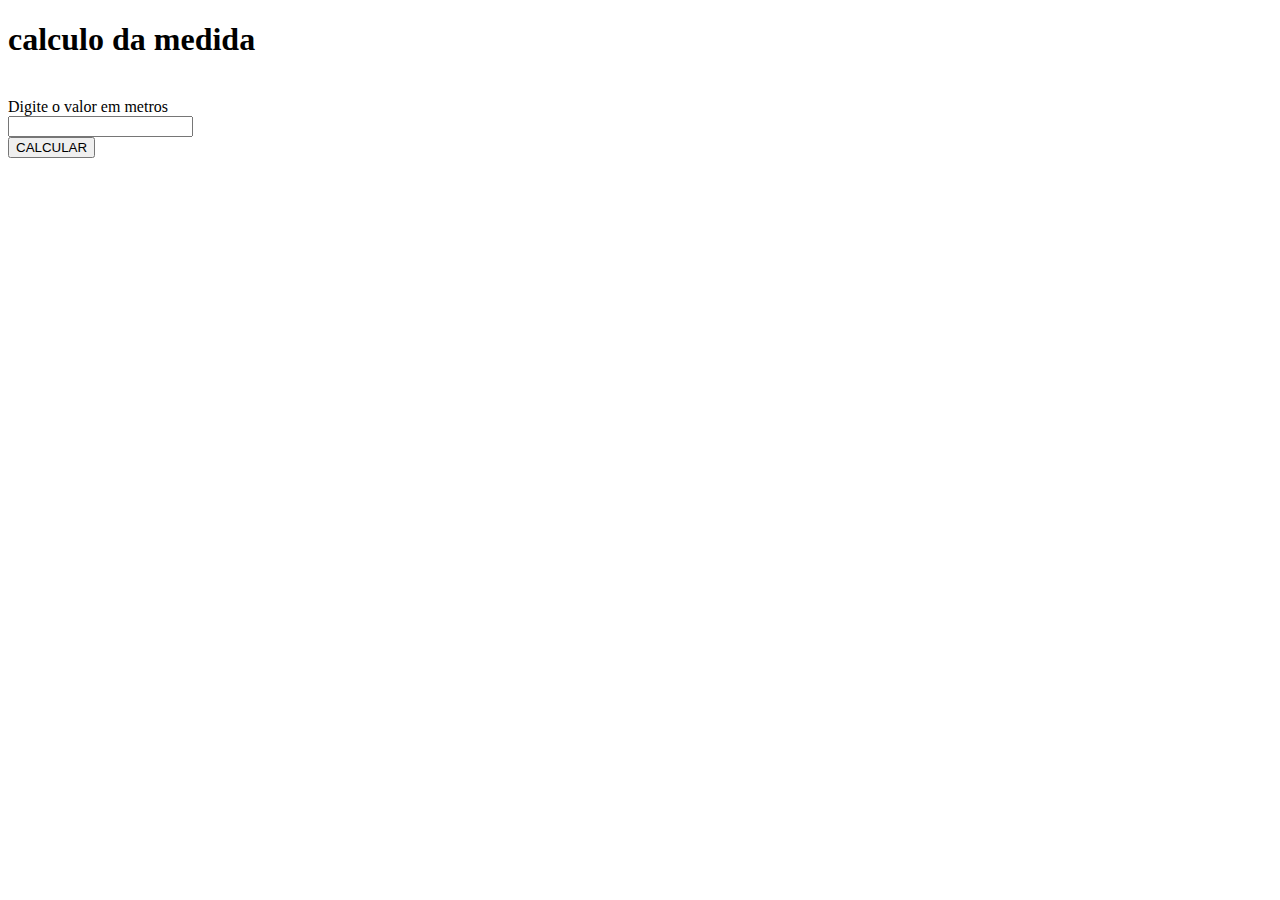
<file: lista01js/index.html>
<!DOCTYPE html>
<html lang="en">
<head>
    <meta charset="UTF-8">
    <meta name="viewport" content="width=device-width, initial-scale=1.0">
    <title>Conversão de medidas</title>
</head>
<body>
    <h1>calculo da medida</h1>
    <br>
    <div>
        <label for="n1">Digite o valor em metros</label><br>
        <input type="number" id="n1"><br>
        <button onclick="trans()">CALCULAR</button><br>
        <h2 id="resp"></h2> 
    </div>

     <script src="script.js"></script>
</body>
</html>
</file>
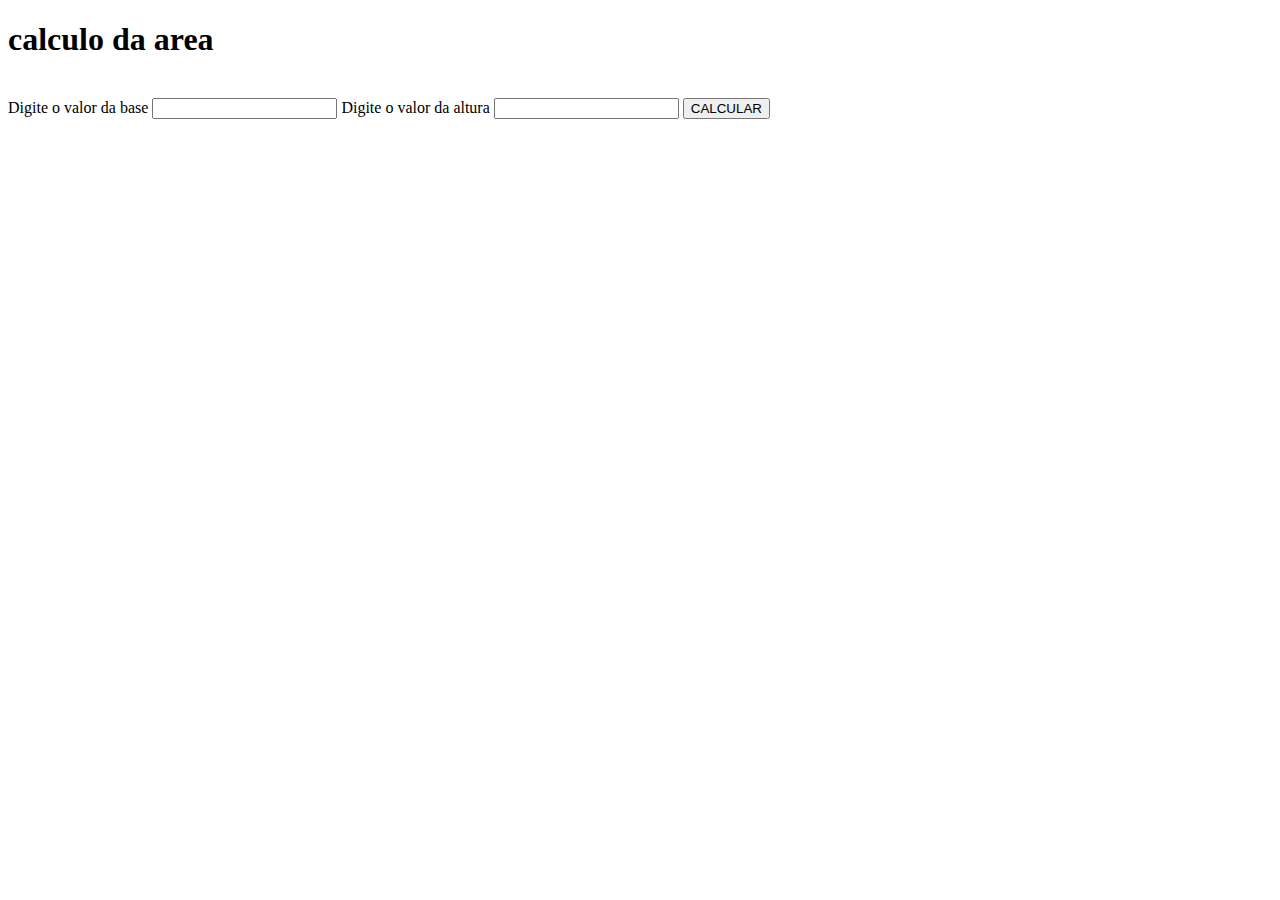
<file: lista02js/index.html>
<!DOCTYPE html>
<html lang="en">
<head>
    <meta charset="UTF-8">
    <meta name="viewport" content="width=device-width, initial-scale=1.0">
    <title>Area do retangulo</title>
</head>
<body>
    <h1>calculo da area</h1>
    <br>
    <div>
    <label for="base">Digite o valor da base</label>
    <input type="number"  id="base">
    <label for="altura">Digite o valor da altura</label>
    <input type="number" id="altura">
    <button onclick="trans()">CALCULAR</button><br>
    <h2 id="resp"></h2>
    </div>
    
    <script src="script.js"></script>
</body>
</html>
</file>
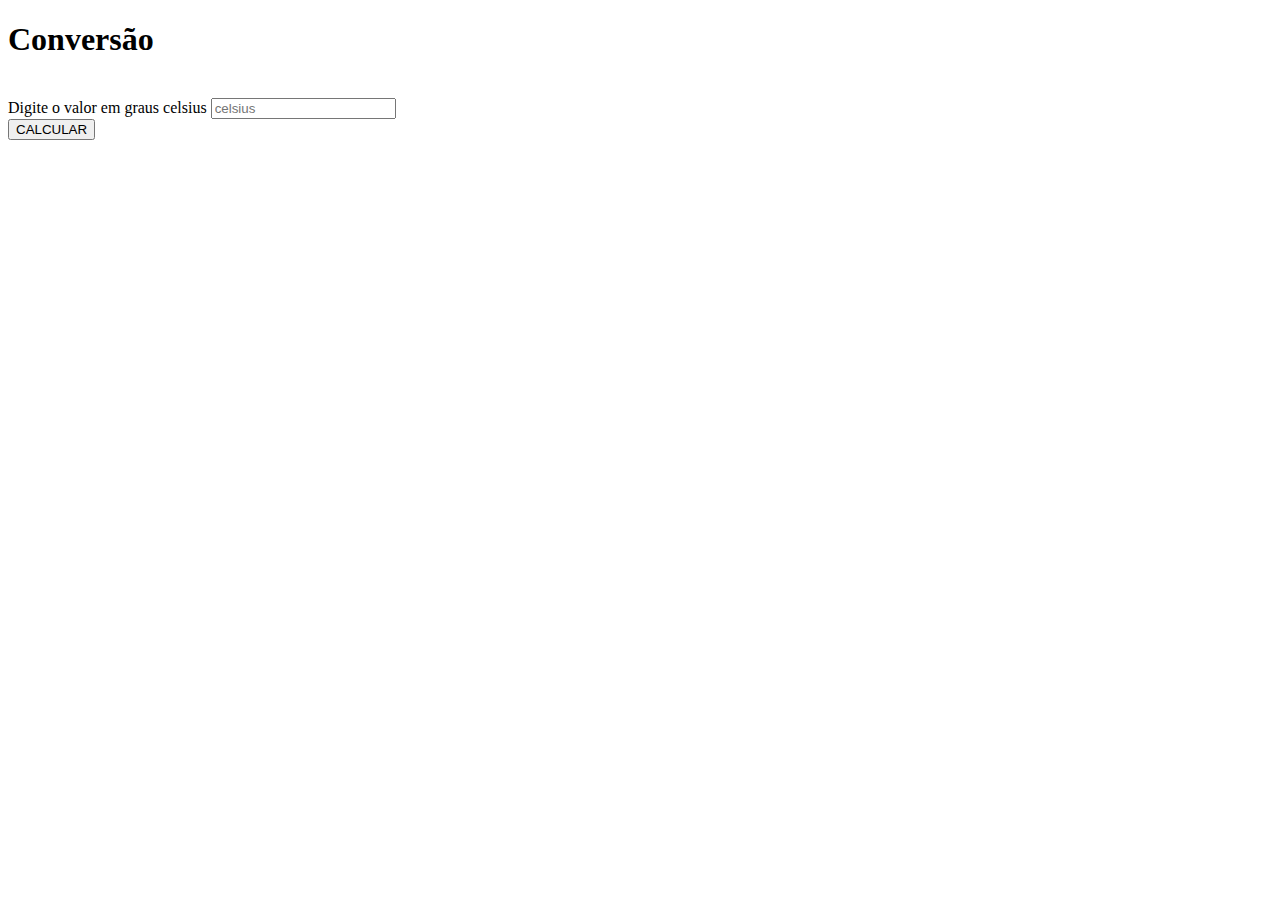
<file: lista03js/index.html>
<!DOCTYPE html>
<html lang="en">
<head>
    <meta charset="UTF-8">
    <meta name="viewport" content="width=device-width, initial-scale=1.0">
    <title>Conversão de Temperatura</title>   
</head>
<body>
     <h1>Conversão</h1>
    <br>
    <div>
    <label >Digite o valor em graus celsius</label>
    <input type="number" placeholder="celsius"  id="celsius">
    </div>
    <button onclick="conv()">CALCULAR</button><br>
    <h2 id="resp"></h2>

     <script src="script.js"></script>

</body>
</html>
</file>
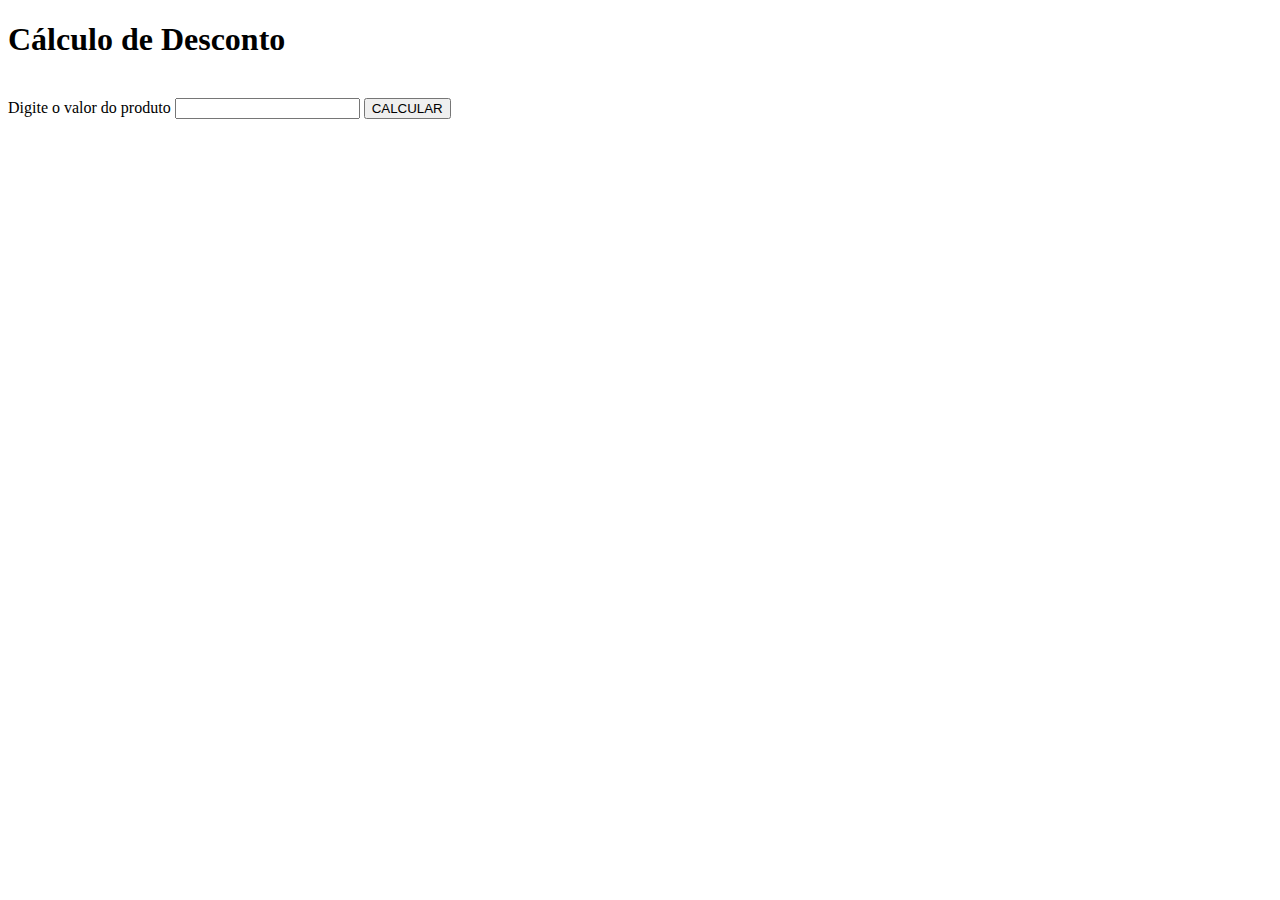
<file: lista04js/index.html>
<!DOCTYPE html>
<html lang="en">
<head>
    <meta charset="UTF-8">
    <meta name="viewport" content="width=device-width, initial-scale=1.0">
    <title>Cálculo de Desconto</title>
</head>
<body>
     <h1>Cálculo de Desconto</h1>
    <br>
    <div>
        <label for="">Digite o valor do produto</label>
        <input type="number" id="valor">
        <button onclick="trans()">CALCULAR</button><br>
    <h2 id="resp"></h2>
    <h3 id="desc"></h3>
    </div>
     <script src="script.js"></script>
</body>
</html>
</file>
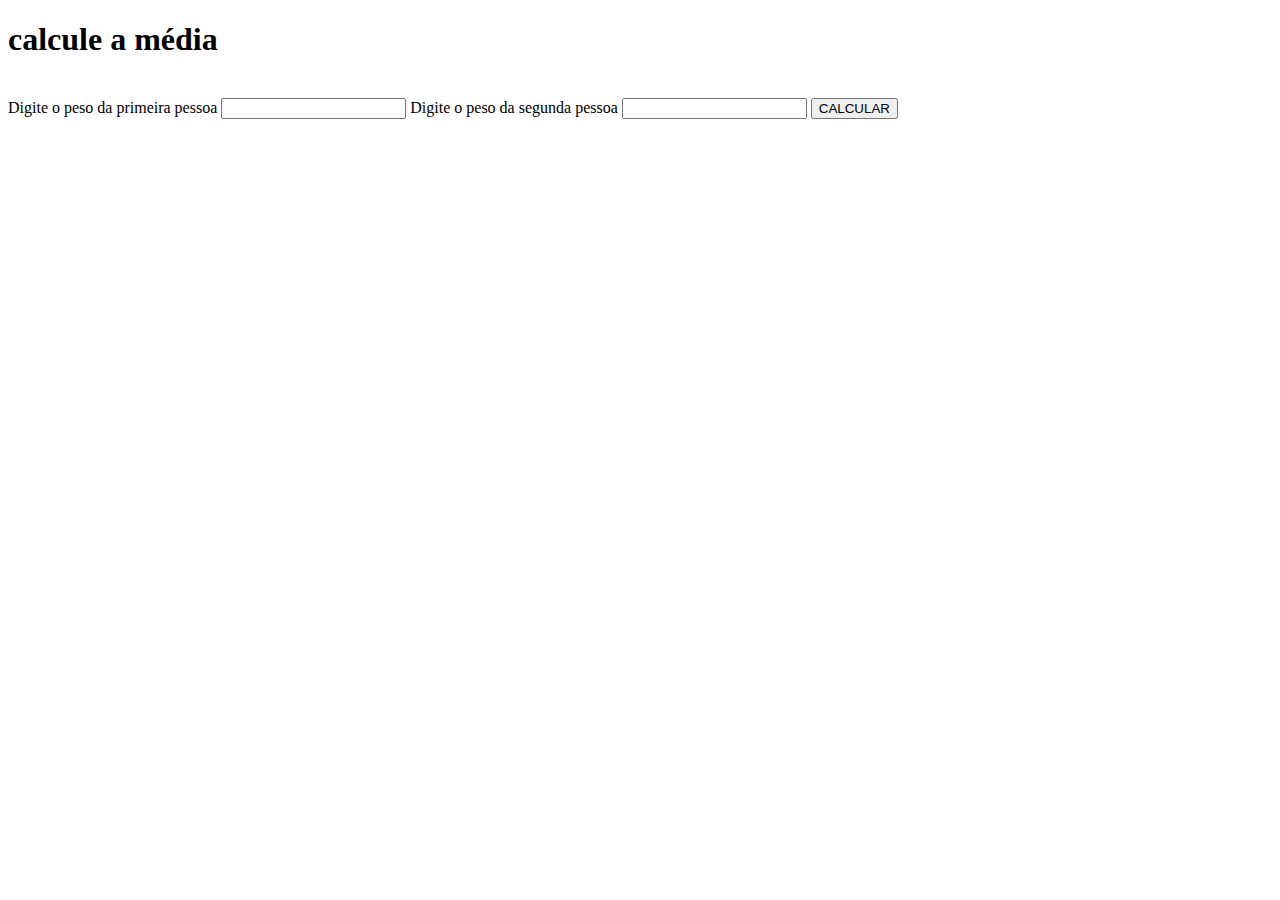
<file: lista05js/index.html>
<!DOCTYPE html>
<html lang="en">
<head>
    <meta charset="UTF-8">
    <meta name="viewport" content="width=device-width, initial-scale=1.0">
    <title>Média de Peso</title>
</head>
<body>
    <h1>calcule a média</h1>
    <br>
    <div>
        <label for="peso1">Digite o peso da primeira pessoa</label>
        <input type="number" id="peso1">
        <label for="peso2">Digite o peso da segunda pessoa</label>
        <input type="number" id="peso2">
        <button onclick="trans()">CALCULAR</button><br>
    <h2 id="resp"></h2>
    </div>
     <script src="script.js"></script>
    
</body>
</html>
</file>
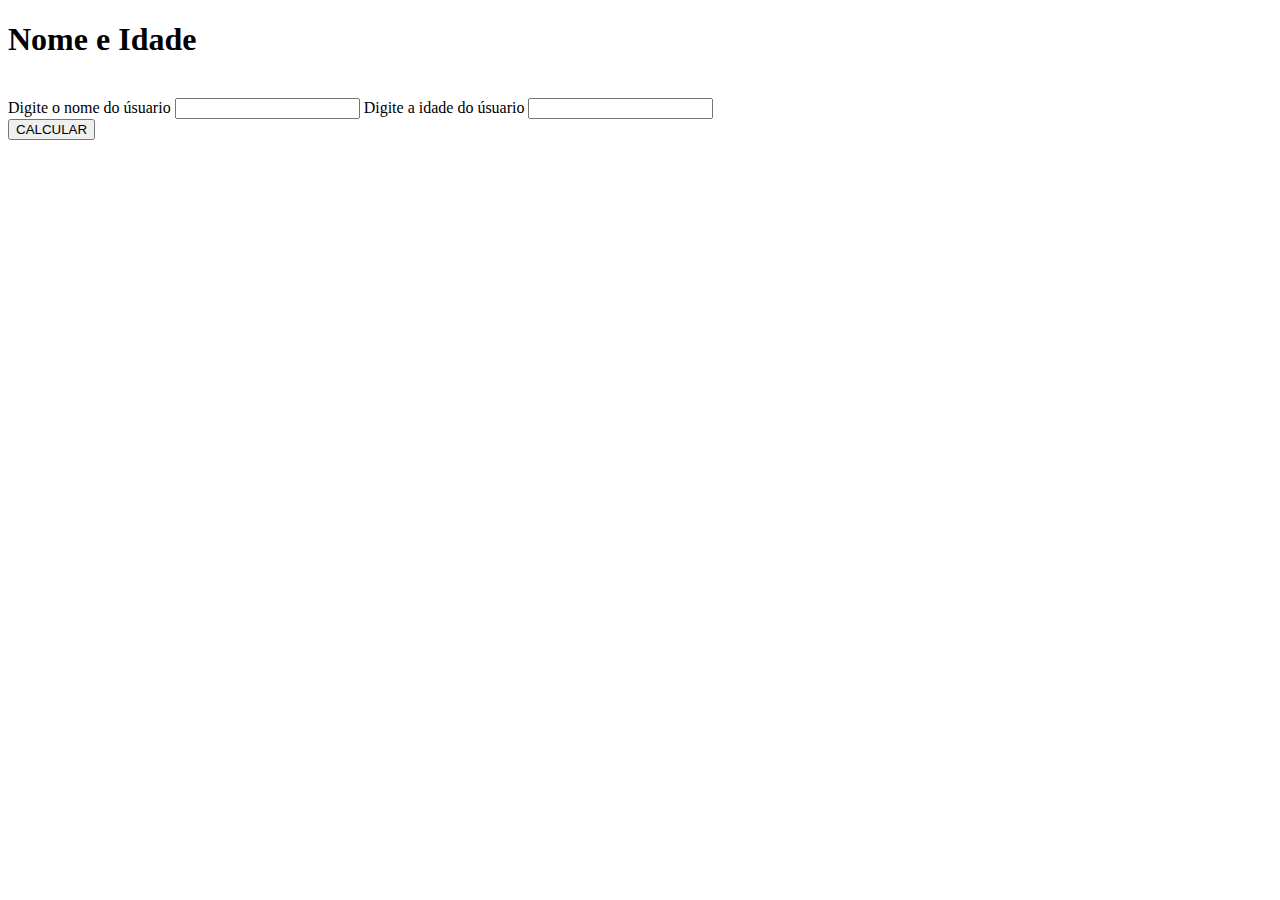
<file: lista06js/index.html>
<!DOCTYPE html>
<html lang="en">
<head>
    <meta charset="UTF-8">
    <meta name="viewport" content="width=device-width, initial-scale=1.0">
    <title>Nome e Idade</title>
</head>
<body>
     <h1>Nome e Idade</h1>
    <br>
    <div>
    <label >Digite o nome do úsuario</label>
    <input type="text" id="nome">
    <label >Digite a idade do úsuario</label>
    <input type="number" id="idade">
    </div>
    <button onclick="conv()">CALCULAR</button><br>
    <h2 id="resp"></h2>

     <script src="script.js"></script>
</body>
</html>
</file>
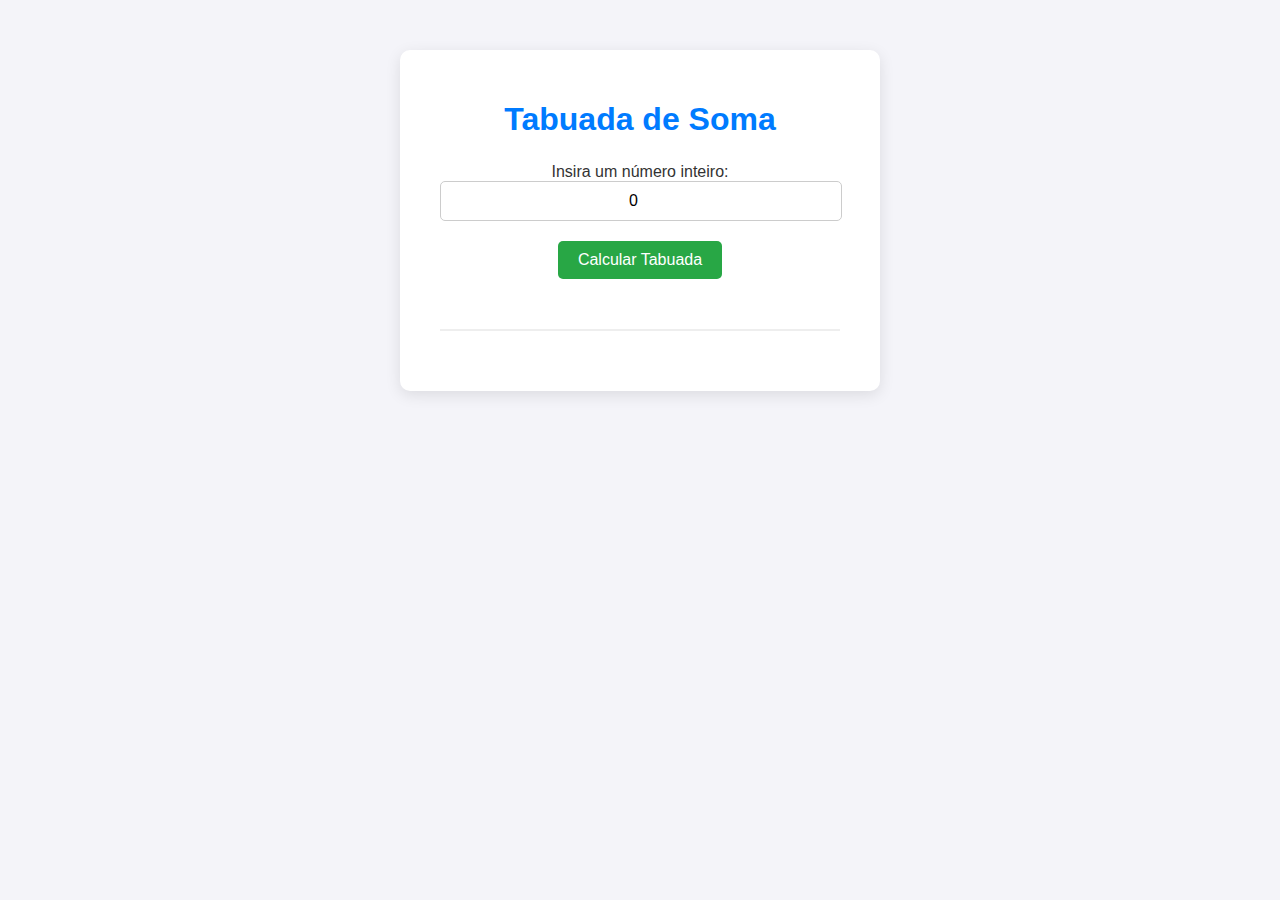
<file: lista07js/index.html>
<!DOCTYPE html>
<html lang="pt-BR">
<head>
    <meta charset="UTF-8">
    <meta name="viewport" content="width=device-width, initial-scale=1.0">
    <title>Tabuada de Soma</title>
    <link rel="stylesheet" href="style.css"> 
</head>
<body>

    <div class="container">
        <h1> Tabuada de Soma</h1>
        
        <label for="numero">Insira um número inteiro:</label>
        <input type="number" id="numero" value="0" min="0">
        
        <button id="calcularBtn">Calcular Tabuada</button>
        
        <div id="resultado">
            </div>
    </div>

    <script src="script.js"></script> 
</body>
</html>
</file>
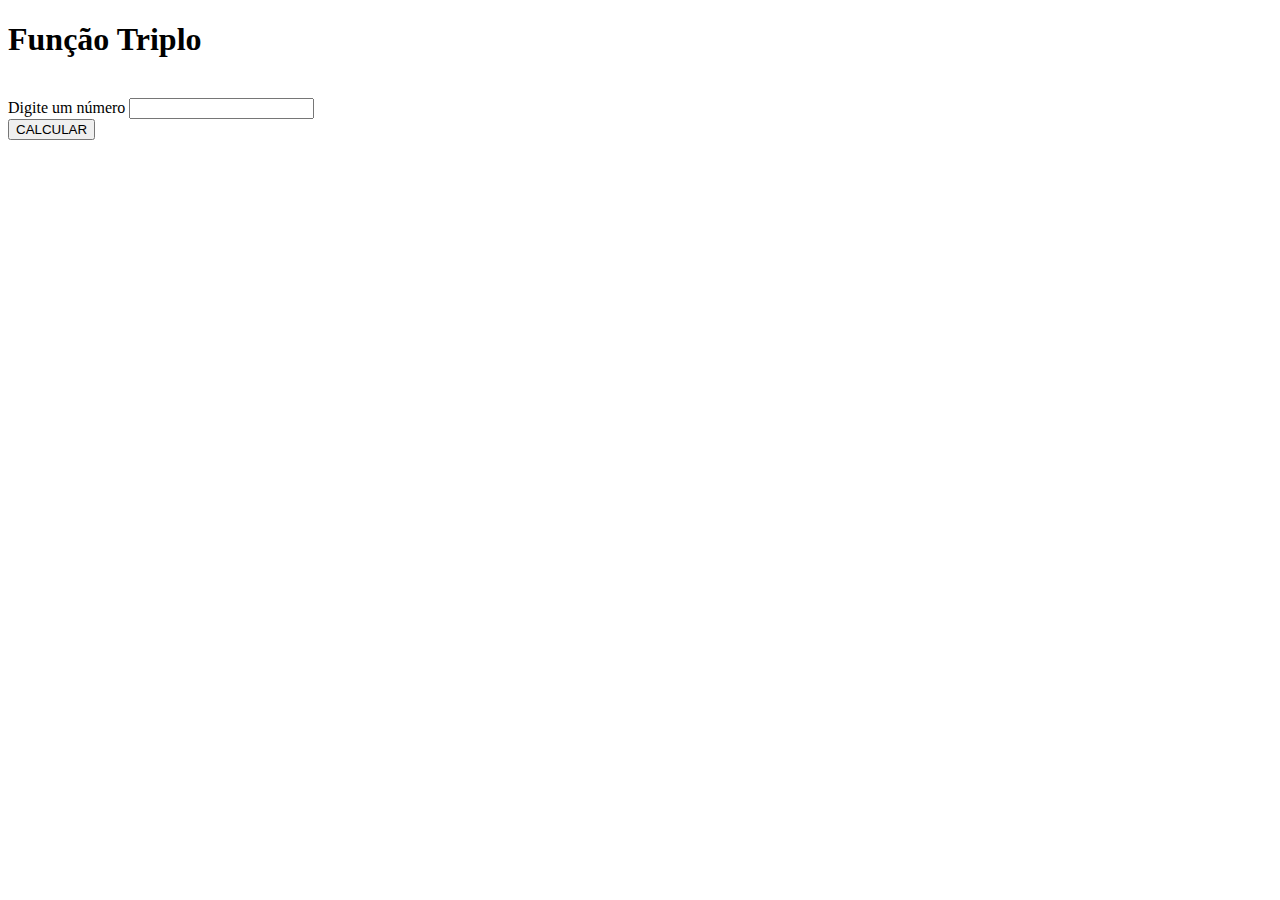
<file: lista08js/index.html>
<!DOCTYPE html>
<html lang="en">
<head>
    <meta charset="UTF-8">
    <meta name="viewport" content="width=device-width, initial-scale=1.0">
    <title>Função Triplo</title>
</head>
<body>
     <h1>Função Triplo</h1>
    <br>
    <div>
    <label >Digite um número</label>
    <input type="number" id="num">
    </div>
    <button onclick="conv()">CALCULAR</button><br>
    <h2 id="resp"></h2>

     <script src="script.js"></script>
</body>
</html>
</file>
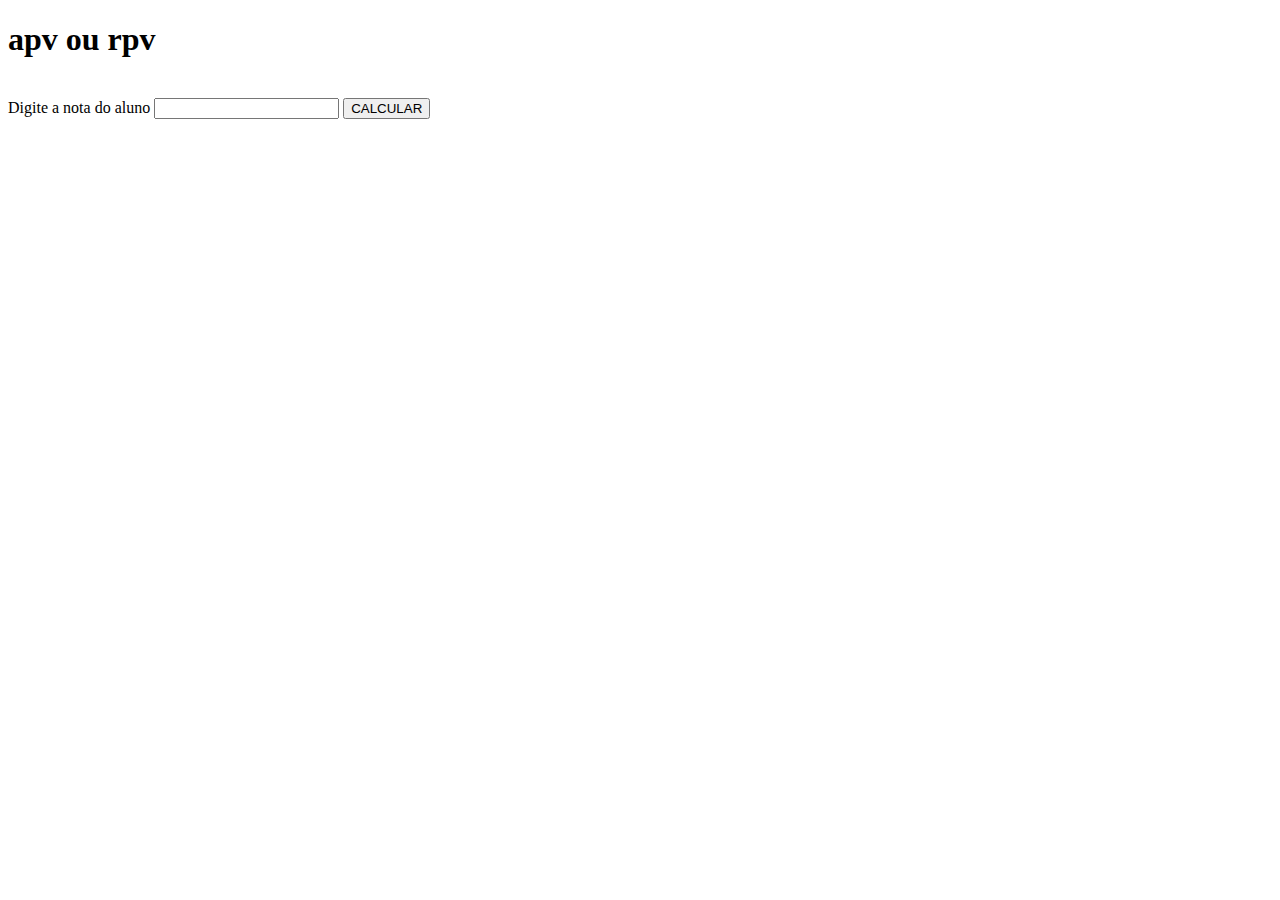
<file: lista09js/index.html>
<!DOCTYPE html>
<html lang="en">
<head>
    <meta charset="UTF-8">
    <meta name="viewport" content="width=device-width, initial-scale=1.0">
    <title>Aprovado ou Reprovado</title>
</head>
<body>
    <h1>apv ou rpv</h1>
    <br>
    <div>
        <label for="nota">Digite a nota do aluno</label>
        <input type="number" id="nota">
        <button onclick="trans()">CALCULAR</button><br>
    <h2 id="resp"></h2>
    </div>
     <script src="script.js"></script>
</body>
</html>
</file>
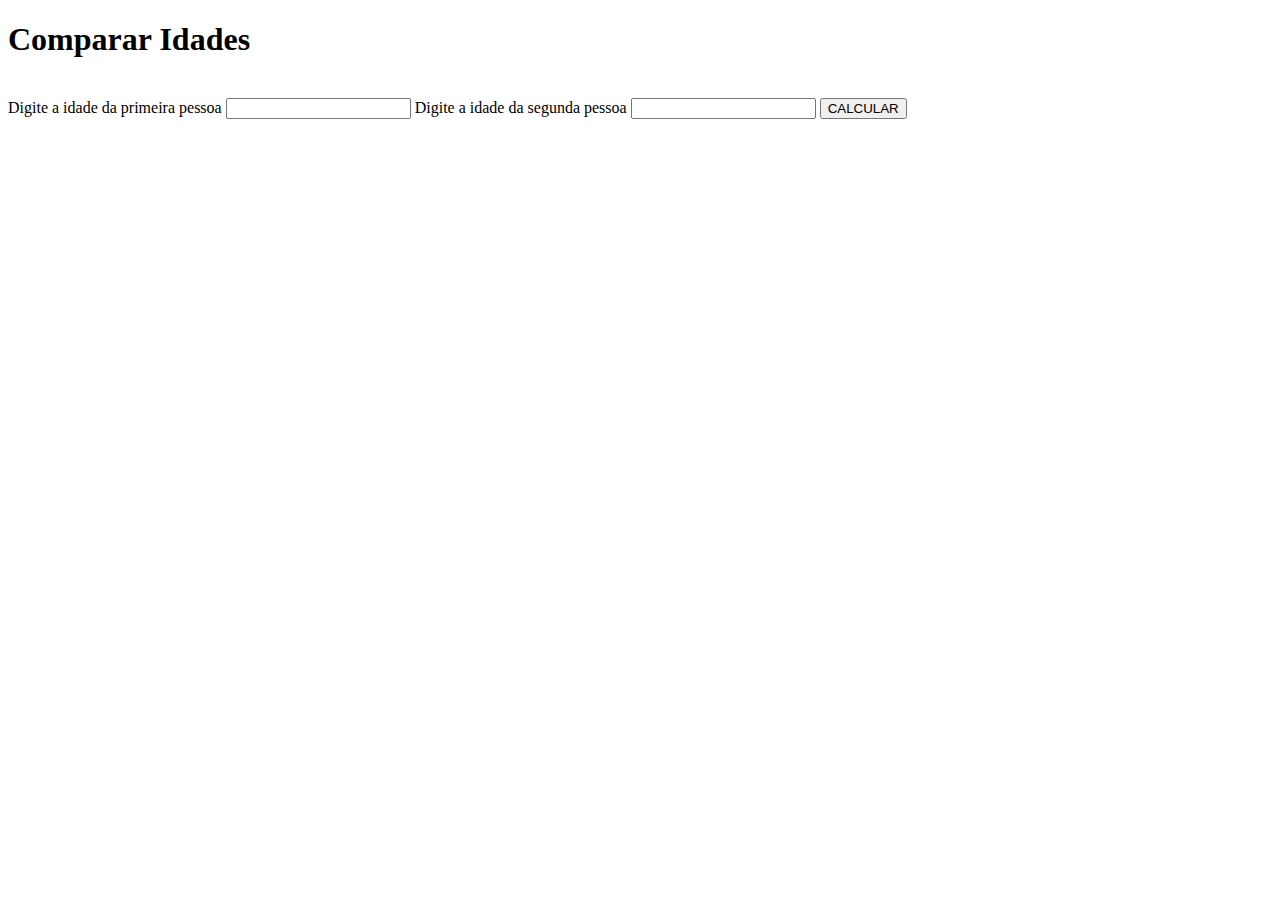
<file: lista10js/index.html>
<!DOCTYPE html>
<html lang="en">
<head>
    <meta charset="UTF-8">
    <meta name="viewport" content="width=device-width, initial-scale=1.0">
    <title>Comparar Idades</title>
</head>
<body>
     <h1>Comparar Idades</h1>
    <br>
    <div>
        <label for="nota">Digite a idade da primeira pessoa</label>
        <input type="number" id="idade1">
        <label for="nota">Digite a idade da segunda pessoa</label>
        <input type="number" id="idade2">
        <button onclick="trans()">CALCULAR</button><br>
    <h2 id="resp"></h2>
    </div>
     <script src="script.js"></script>
</body>
</html>
</file>
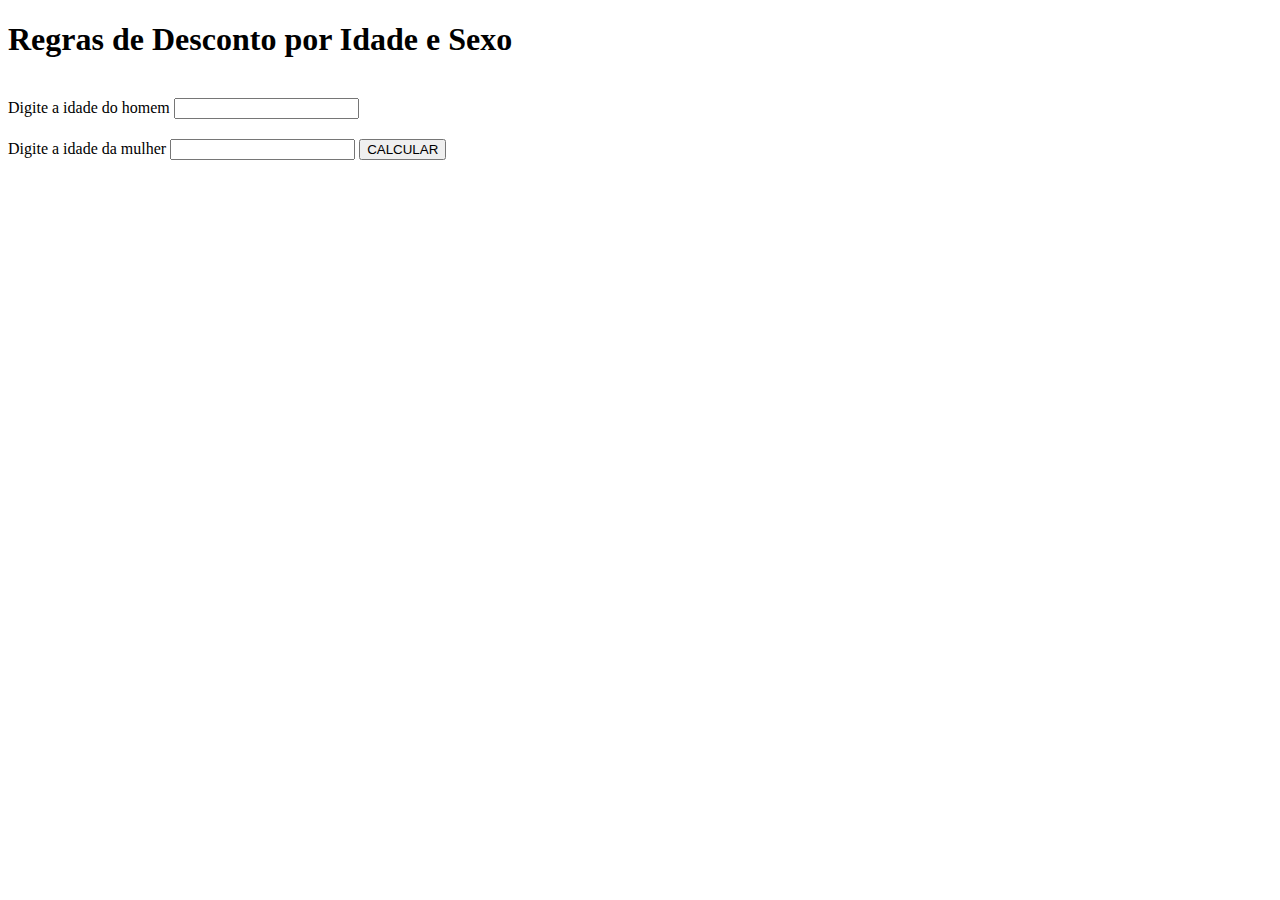
<file: lista11js/index.html>
<!DOCTYPE html>
<html lang="en">
<head>
    <meta charset="UTF-8">
    <meta name="viewport" content="width=device-width, initial-scale=1.0">
    <title>Regras de Desconto por Idade e Sexo</title>
</head>
<body>
     <h1>Regras de Desconto por Idade e Sexo</h1>
    <br>
    <div>
        <label for="">Digite a idade do homem</label>
        <input type="number" id="homem">
         <h2 id="resp"></h2>
        <label for="">Digite a idade da mulher</label>
        <input type="number" id="mulher">
        <button onclick="trans()">CALCULAR</button><br>
        <h3 id="resp2"></h3>
   
    </div>
     <script src="script.js"></script>
</body>
</html>
</file>
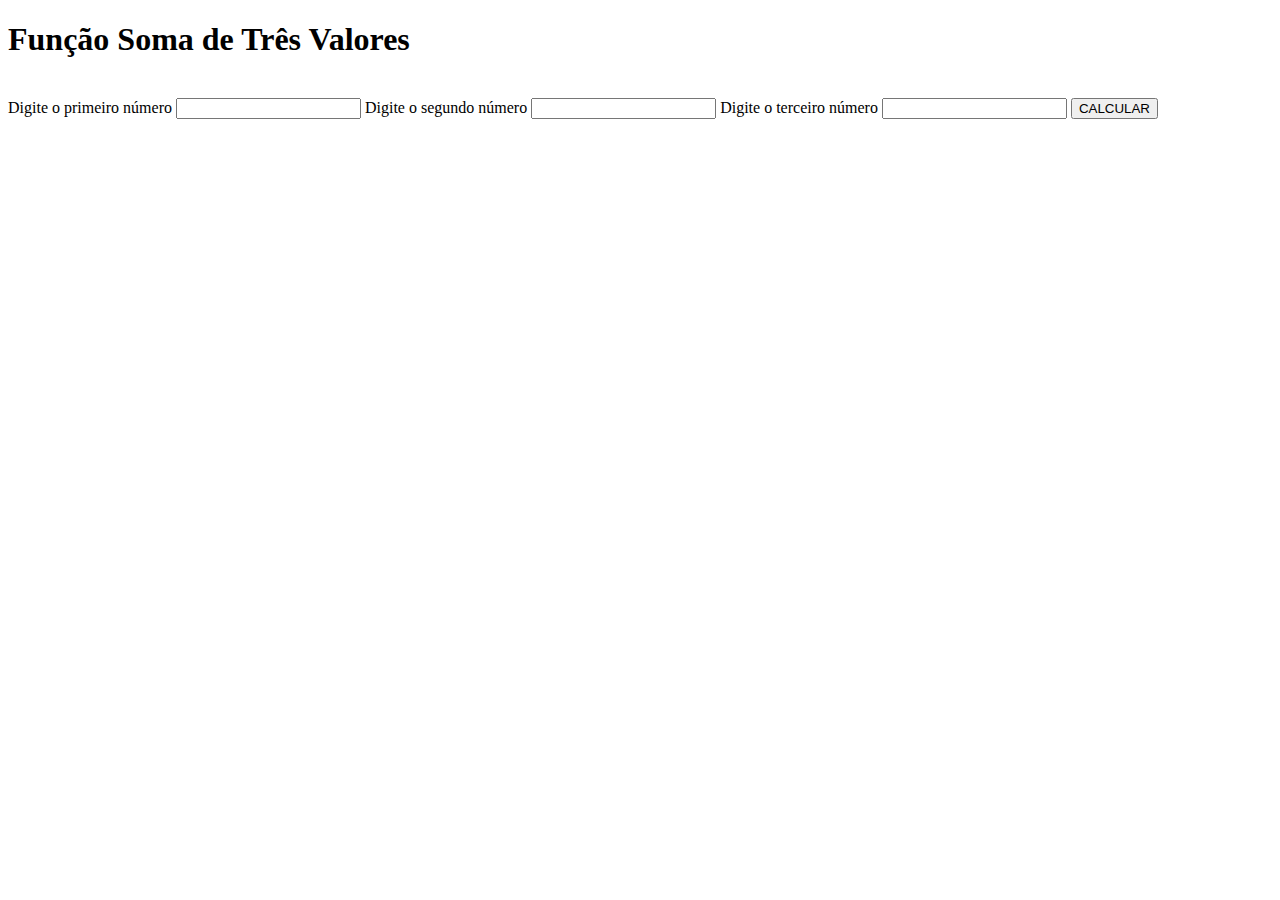
<file: lista12js/index.html>
<!DOCTYPE html>
<html lang="en">
<head>
    <meta charset="UTF-8">
    <meta name="viewport" content="width=device-width, initial-scale=1.0">
    <title>Função Soma de Três Valores</title>
</head>
<body>
     <h1>Função Soma de Três Valores</h1>
    <br>
    <div>
        <label for="">Digite o primeiro número</label>
        <input type="number" id="num">
        <label for="">Digite o segundo número</label>
        <input type="number" id="num2">
        <label for="">Digite o terceiro número</label>
        <input type="number" id="num3">
        <button onclick="trans()">CALCULAR</button>
        <br> <h2 id="resp"></h2>
        </div>
     <script src="script.js"></script>
</body>
</html>
</file>
<file: lista07js/style.css>
/* Estilo básico para a página */
body {
    font-family: Arial, sans-serif;
    background-color: #f4f4f9;
    color: #333;
    display: flex;
    justify-content: center;
    align-items: flex-start; /* Alinha o conteúdo mais ao topo */
    padding-top: 50px;
    margin: 0;
}

/* Estilo do container principal */
.container {
    background-color: #fff;
    padding: 30px 40px;
    border-radius: 10px;
    box-shadow: 0 4px 15px rgba(0, 0, 0, 0.1);
    width: 100%;
    max-width: 400px;
    text-align: center;
}

/* Estilo dos títulos */
h1 {
    color: #007bff;
    margin-bottom: 25px;
}

/* Estilo do input de número */
input[type="number"] {
    width: calc(100% - 20px);
    padding: 10px;
    margin-bottom: 20px;
    border: 1px solid #ccc;
    border-radius: 5px;
    font-size: 16px;
    text-align: center;
}

/* Estilo do botão */
#calcularBtn {
    background-color: #28a745;
    color: white;
    padding: 10px 20px;
    border: none;
    border-radius: 5px;
    cursor: pointer;
    font-size: 16px;
    transition: background-color 0.3s;
    margin-bottom: 30px;
}

#calcularBtn:hover {
    background-color: #218838;
}

/* Estilo da área de resultado */
#resultado {
    margin-top: 20px;
    padding: 15px;
    border-top: 2px solid #eee;
    text-align: left;
}

#resultado h2 {
    color: #6c757d;
    font-size: 1.2em;
    margin-top: 0;
    text-align: center;
}

/* Estilo da lista de resultados */
#resultado ul {
    list-style: none;
    padding: 0;
}

#resultado li {
    background-color: #e9ecef;
    padding: 8px 15px;
    margin-bottom: 5px;
    border-radius: 3px;
    font-size: 1.1em;
    display: flex;
    justify-content: space-between;
}

/* Estilo para destacar o resultado final (o número após o =) */
#resultado li strong {
    color: #dc3545;
    font-weight: bold;
}
</file>
